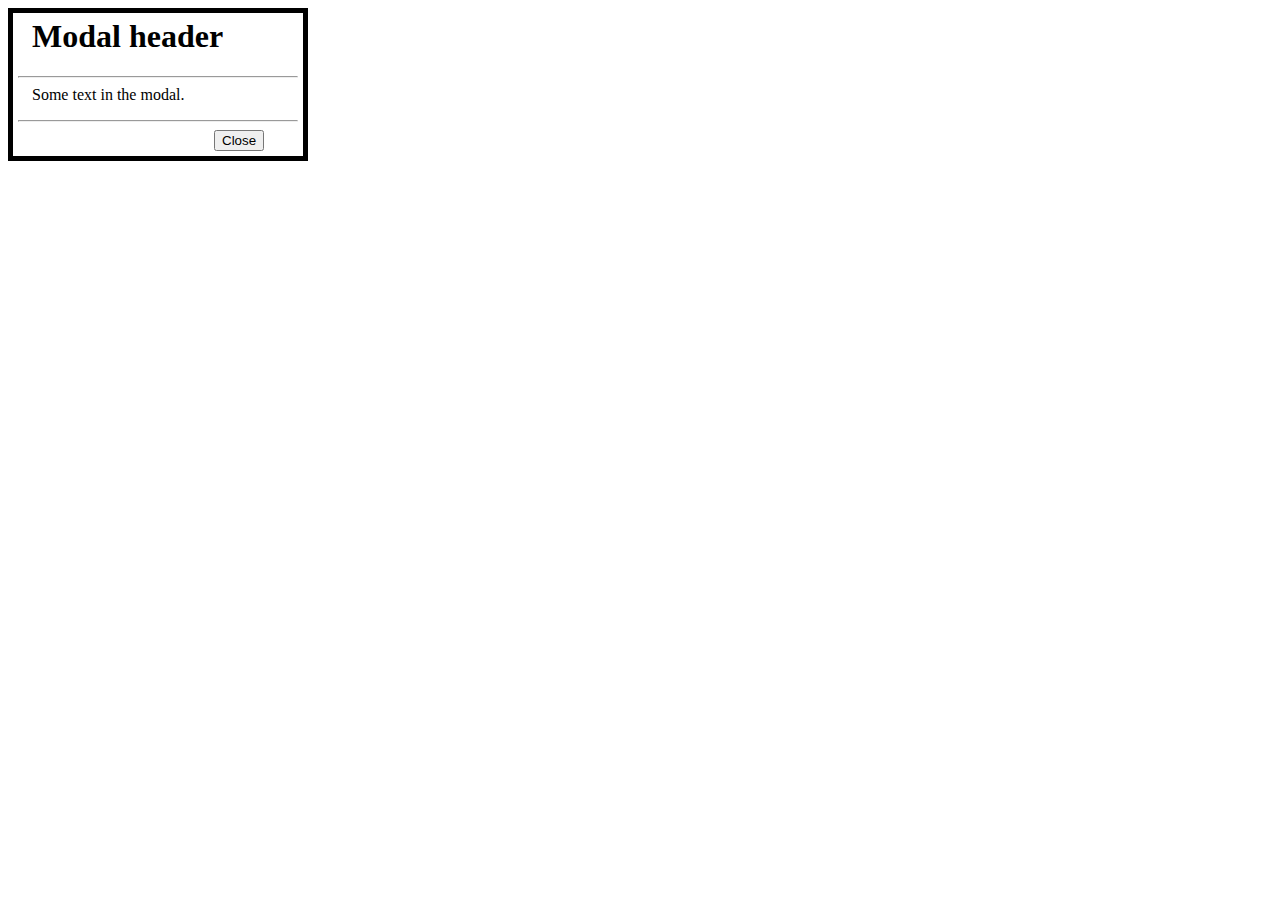
<file: class08/task01/index.html>
<!DOCTYPE html>
<html lang="en">
<head>
    <meta charset="UTF-8">
    <meta name="viewport" content="width=device-width, initial-scale=1.0">
    <meta http-equiv="X-UA-Compatible" content="ie=edge">
    <title>modal window</title>
    <link rel="stylesheet" href="styles.css">
</head>
<body>
    <div class="underwindow">
        <div class="mainwindow">
            <h1 class="mheader">Modal header</h1> 
         <hr>
         <P class="mheader">Some text in the modal.</P>
         <hr>
         <button class="bclose">Close</button>
       </div>
    </div>   
</body>
</html>
</file>
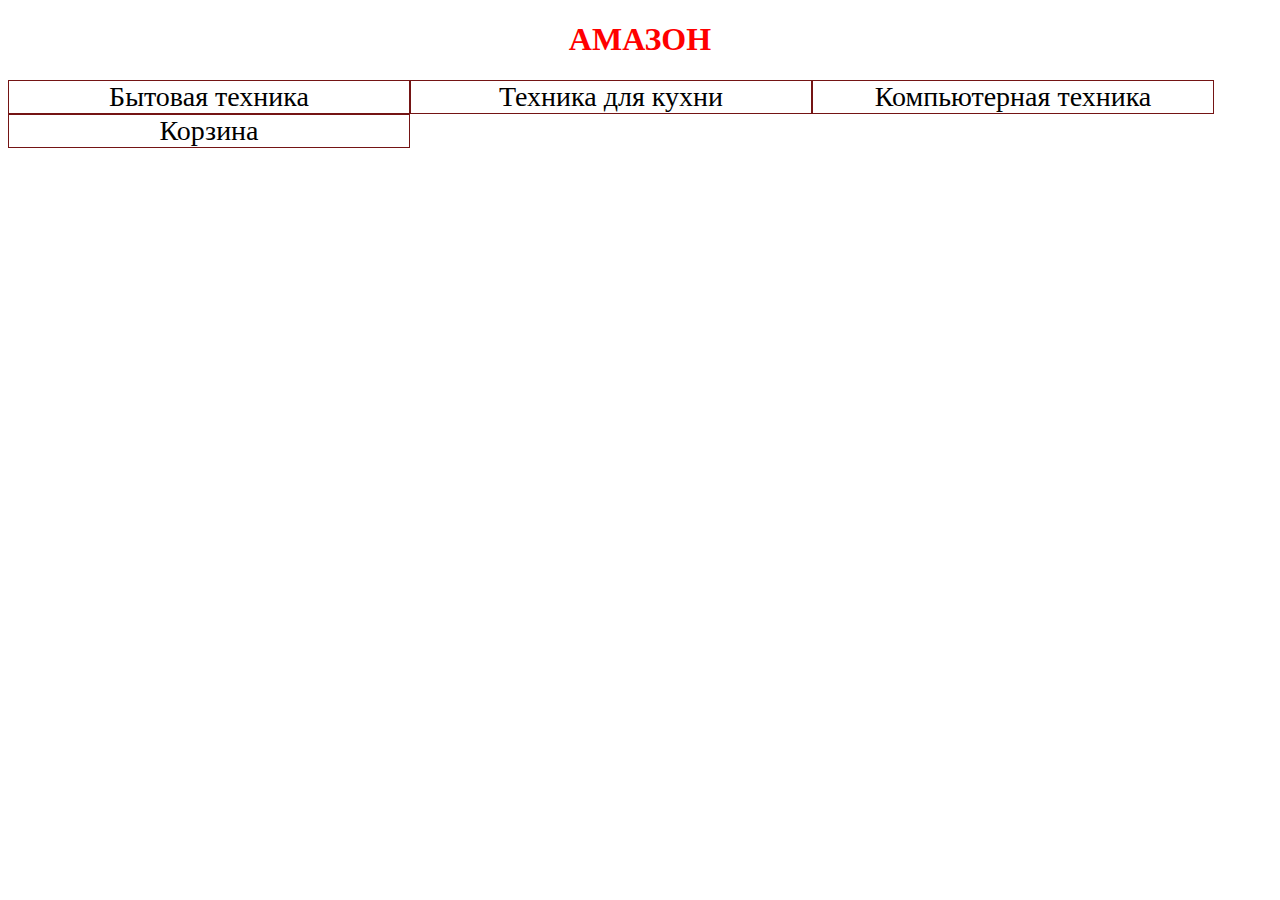
<file: class09/task01/index.html>
<!DOCTYPE html>
<html lang="en">

<head>
    <meta charset="UTF-8">
    <meta name="viewport" content="width=device-width, initial-scale=1.0">
    <meta http-equiv="X-UA-Compatible" content="ie=edge">
    <title>Document</title>
    <link rel="stylesheet" href="styles.css">
</head>

<body>
    <h1 style="text-align: center; color: red;">АМАЗОН</h1>
    <div class="menu">
        <div class="menuelement ">Бытовая техника
            <ul class="submenu">
                <li class="element"> Стиральные машины</li>
                <li class="element"><a href=""> Пылесосы</a>  </li>
                <li class="element"><a href=""> Швейныевышивальные машины</a> ,  </li>
                <li class="element"><a href=""> Утюги</a> </li>
                <li class="element"><a href=""> Электровеники</a> </li>
                <li class="element"><a href=""> Сушилки для обуви</a></li>
                
            </ul>
        </div>

        <div class="menuelement">Техника для кухни
            <ul class="submenu">
                <li class="element"><a href="#openmodal"> Холодильники  </a> </li>
                <li class="element"><a href=""> Кухонныеплиты </a> </li>
                <li class="element"><a href=""> Морозильники </a> </li>
                <li class="element"><a href=""> Настольныеплиты </a> </li>
                <li class="element"><a href=""> Ростеры,мини-печи</a>  </li>
                <li class="element"><a href=""> Вытяжки  </a> </li>
                <li class="element"><a href=""> Микроволновыепечи</a> </li>
            </ul>
        </div>
        <div class="menuelement">Компьютерная техника
            <ul class="submenu">
                <li class="element"><a href=""> Ноутбуки </a> </li>
                <li class="element"><a href=""> Планшеты </a> </li>
                <li class="element"><a href=""> Компьютеры, моноблоки</a>  </li>
                <li class="element"><a href=""> Игровые приставки</a>  </li>
                <li class="element"><a href=""> Серверное оборудование</a> </li>
            </ul>
        </div>
        <div class="menuelement">Корзина</div>
        <div class="clear"></div>
    </div>


<div id="openmodal" class="ordercard">
    <div>
            <a href="#close" title="Закрыть" class="close">X</a>
        <h3> Заказ товара</h3>
        <hr>
        <form action="" method="get">
            <div>
                Фамилия и имя
                <input type="text" name="" id="">
            </div>
            <div>
                Номер телефона <input type="tel">
            </div>
            <div>
                E-mail<input type="email">
            </div>
            <div>
                Выберите способ доставки:
                <input type="radio" name="" id="">
            </div>
            <div>
                Комментарий к заказу
                <input type="text" name="" id="">
            </div>
            <div>
                Я прочитал и согласен с условиями доставки
                <input type="checkbox" name="" id="">
            </div>
    
            <input type="submit" value="Подтвердить заказ">
        </form>
    </div>
</div>

</body>

</html>
</file>
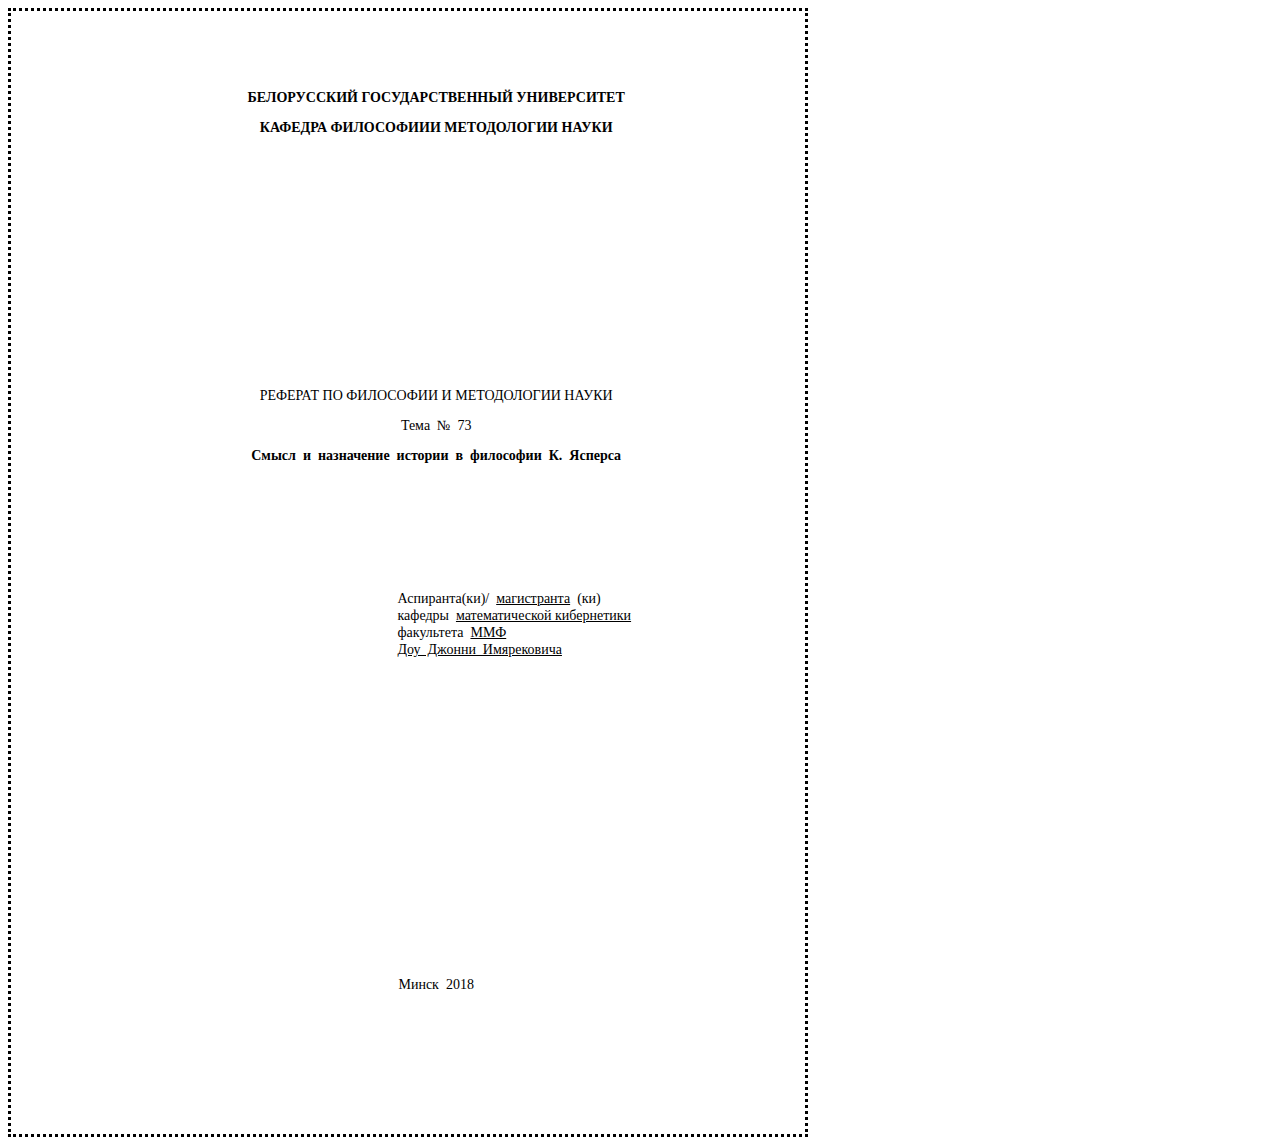
<file: class07/refery.html>
<html>

<head>
    <meta charset="utf-8">
    <title>Титульный лист реферата</title>
    <link rel="stylesheet" href="refery.css">
</head>

<body class="allDocument">
    <div class="forPrint">
    <div>
        <div class="verytop">
            <p>БЕЛОРУССКИЙ&nbsp;ГОСУДАРСТВЕННЫЙ&nbsp;УНИВЕРСИТЕТ</p>
            <p>КАФЕДРА&nbsp;ФИЛОСОФИИИ&nbsp;МЕТОДОЛОГИИ&nbsp;НАУКИ</p>
        </div>
       <br>
       <br>
       <br>
       <br>
       <br>
       <br>
       <br>
       <br>
       <br>

       <br>
       <br>
       <br>
       <br>
       <br>
        </div>
        <div class="themeNomber">
            <p>  РЕФЕРАТ&nbsp;ПО&nbsp;ФИЛОСОФИИ&nbsp;И&nbsp;МЕТОДОЛОГИИ&nbsp;НАУКИ</p>
            <p>Тема&nbsp; № &nbsp;73</p>
            <p><b>Смысл&nbsp; и&nbsp; назначение&nbsp; истории&nbsp; в&nbsp; философии&nbsp; К.&nbsp; Ясперса</b></p>
        </div>
        <br>
        <br>
        <br>
        <br>
        <br>
        <br>
        <br>

        <div class="overAuthor" >
          <div class="author">
            <p class="authorstring">Аспиранта(ки)/&nbsp; <u>магистранта</u>&nbsp; (ки)</p>
            <p class="authorstring">кафедры&nbsp; <u> математической кибернетики</u></p>
            <p class="authorstring">факультета&nbsp; <u>ММФ</u> </p>
            <p class="authorstring"> <u>Доу&nbsp; Джонни&nbsp; Имярековича</u> </p>
          </div>
        </div>
        <br>
        <br>
        <br>
        <br>
        <br>
        <br>
        <br>
        <br>
        <br>
        <br>
        <br>        
        <br>
        <br>
        <br>
        <br>
        <br>
        <br>
        <br>
        <br>
        <div class="Minsk">
            <p>Минск&nbsp; 2018</p>
        </div>
    </div>
</div>
</body>

</html>
</file>
<file: class08/task01/styles.css>
.underwindow{
    position: fixed;
    background-color: grey;
    width: 300px;
    border-radius: 3px;
    
    

}

.mainwindow
{
    
    padding: 5px;
    z-index: 100;
    border: 5px solid black;
    background-color: white;

}

.mheader
{
text-align: left;
margin-left: 5%;
margin-top: 0em;
}
.bclose{
    margin-left: 70%;
    cursor: pointer;
}
</file>
<file: class09/task01/styles.css>
.menu{}


.menuelement{
    width: 400px;
    min-height: 100;
    border: 1px solid #741414;
    float: left;
font-size: 28px;
text-align: center;
}
.clear { clear: both }

.submenu
{display: none ;
width: 600;
list-style-type:none;
}

.menuelement:hover .submenu
{
    display: inline ;
}

.ordercard{
    min-width: 500px;
    min-height: 400px;
    display:none;
    position: fixed;
z-index: 100;
    top: 40%;
    left: 40%; 
}

.ordercard:target 
{
    display:block;
    background-color: aqua;
}
.element:hover
{
    background-color: darkorchid;
}
</file>
<file: class07/refery.css>
* {
    font-family: 'Times New Roman', Times, serif;
    font-size: 14;
    
    
    
}

.alldocument {
    width: 210mm;
    height: 297mm;
    border-style: dotted;
    border-color: black;
}

.verytop {
    text-align: center;
    font-weight: 800;
}

.themenomber {
    text-align: center;
}

.forprint {
    margin-left: 15mm;
    margin-top: 21mm;
    margin-bottom: 40mm;
}

.overauthor {
    text-align: left;
}

.author {
    text-align: left;
    margin-left: 87mm;
}

.authorstring {
    margin: 1;
}

.minsk {
    text-align: center;
}
</file>
